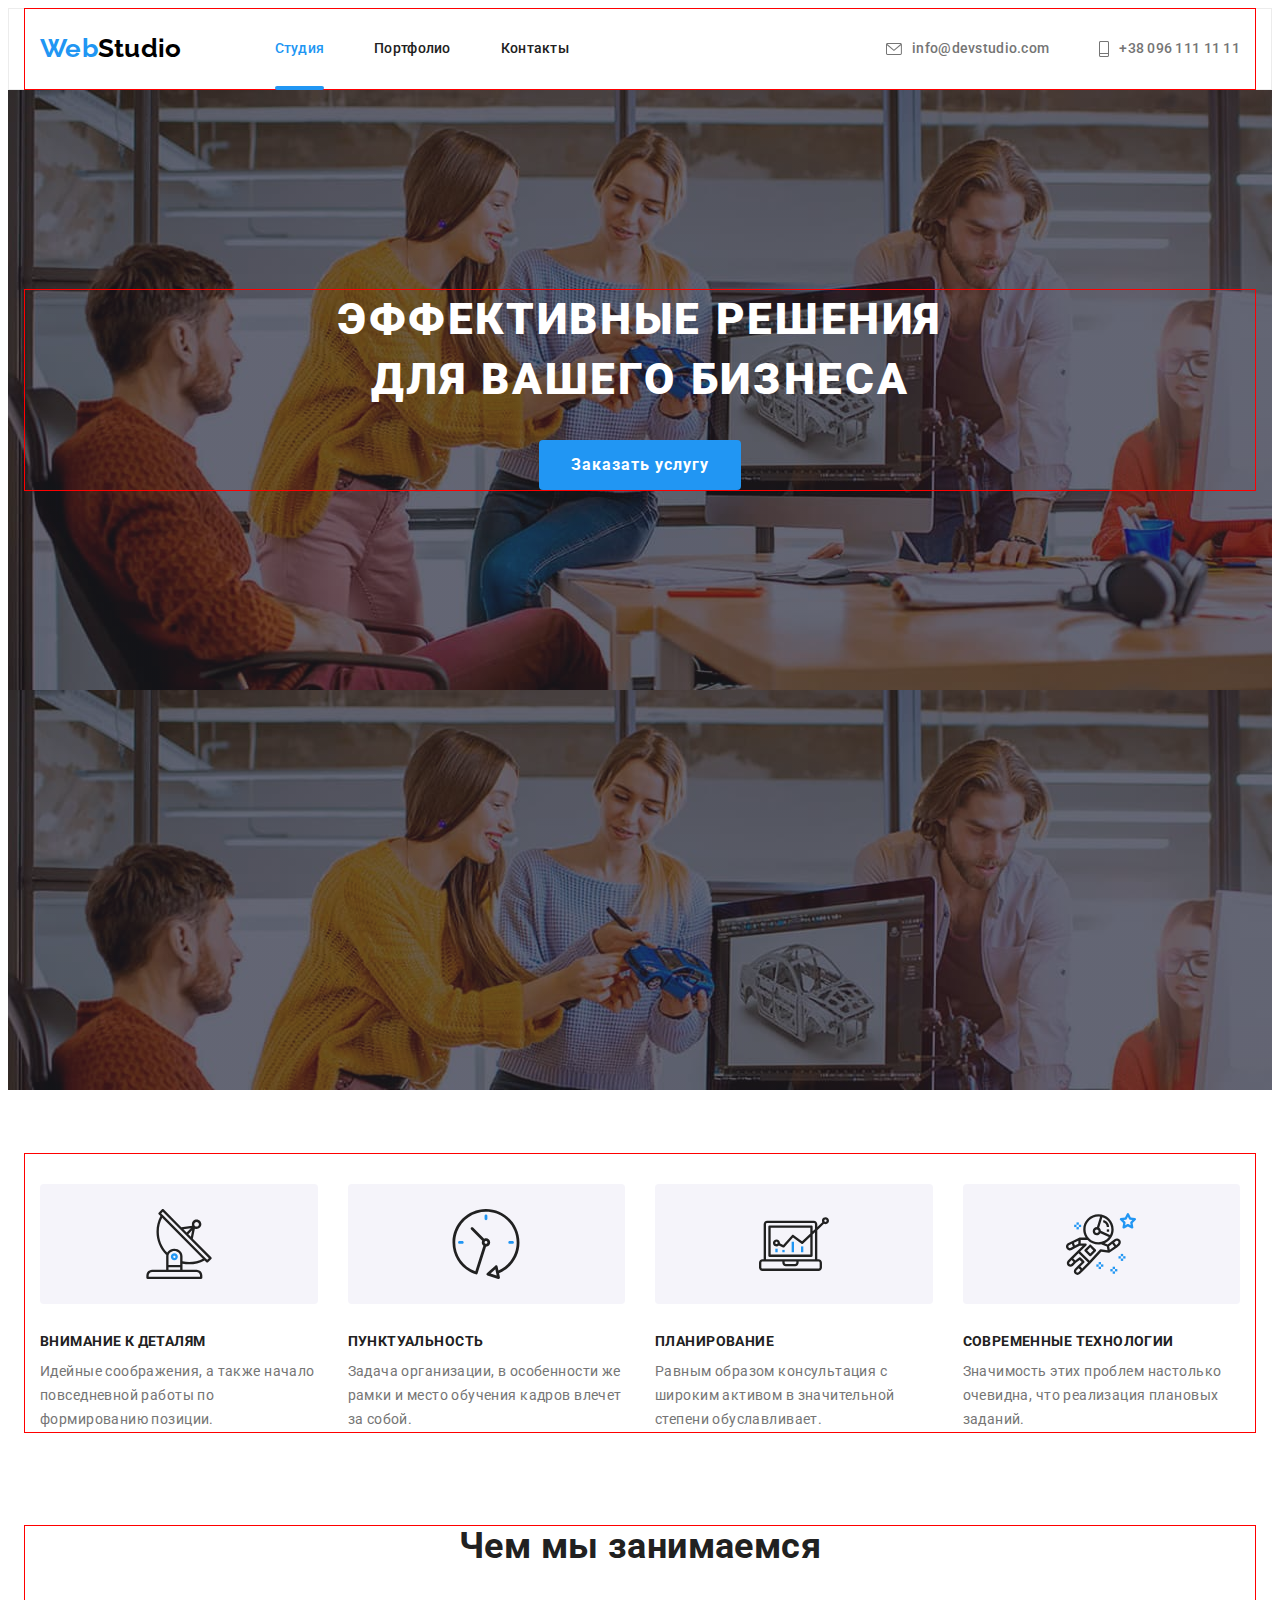
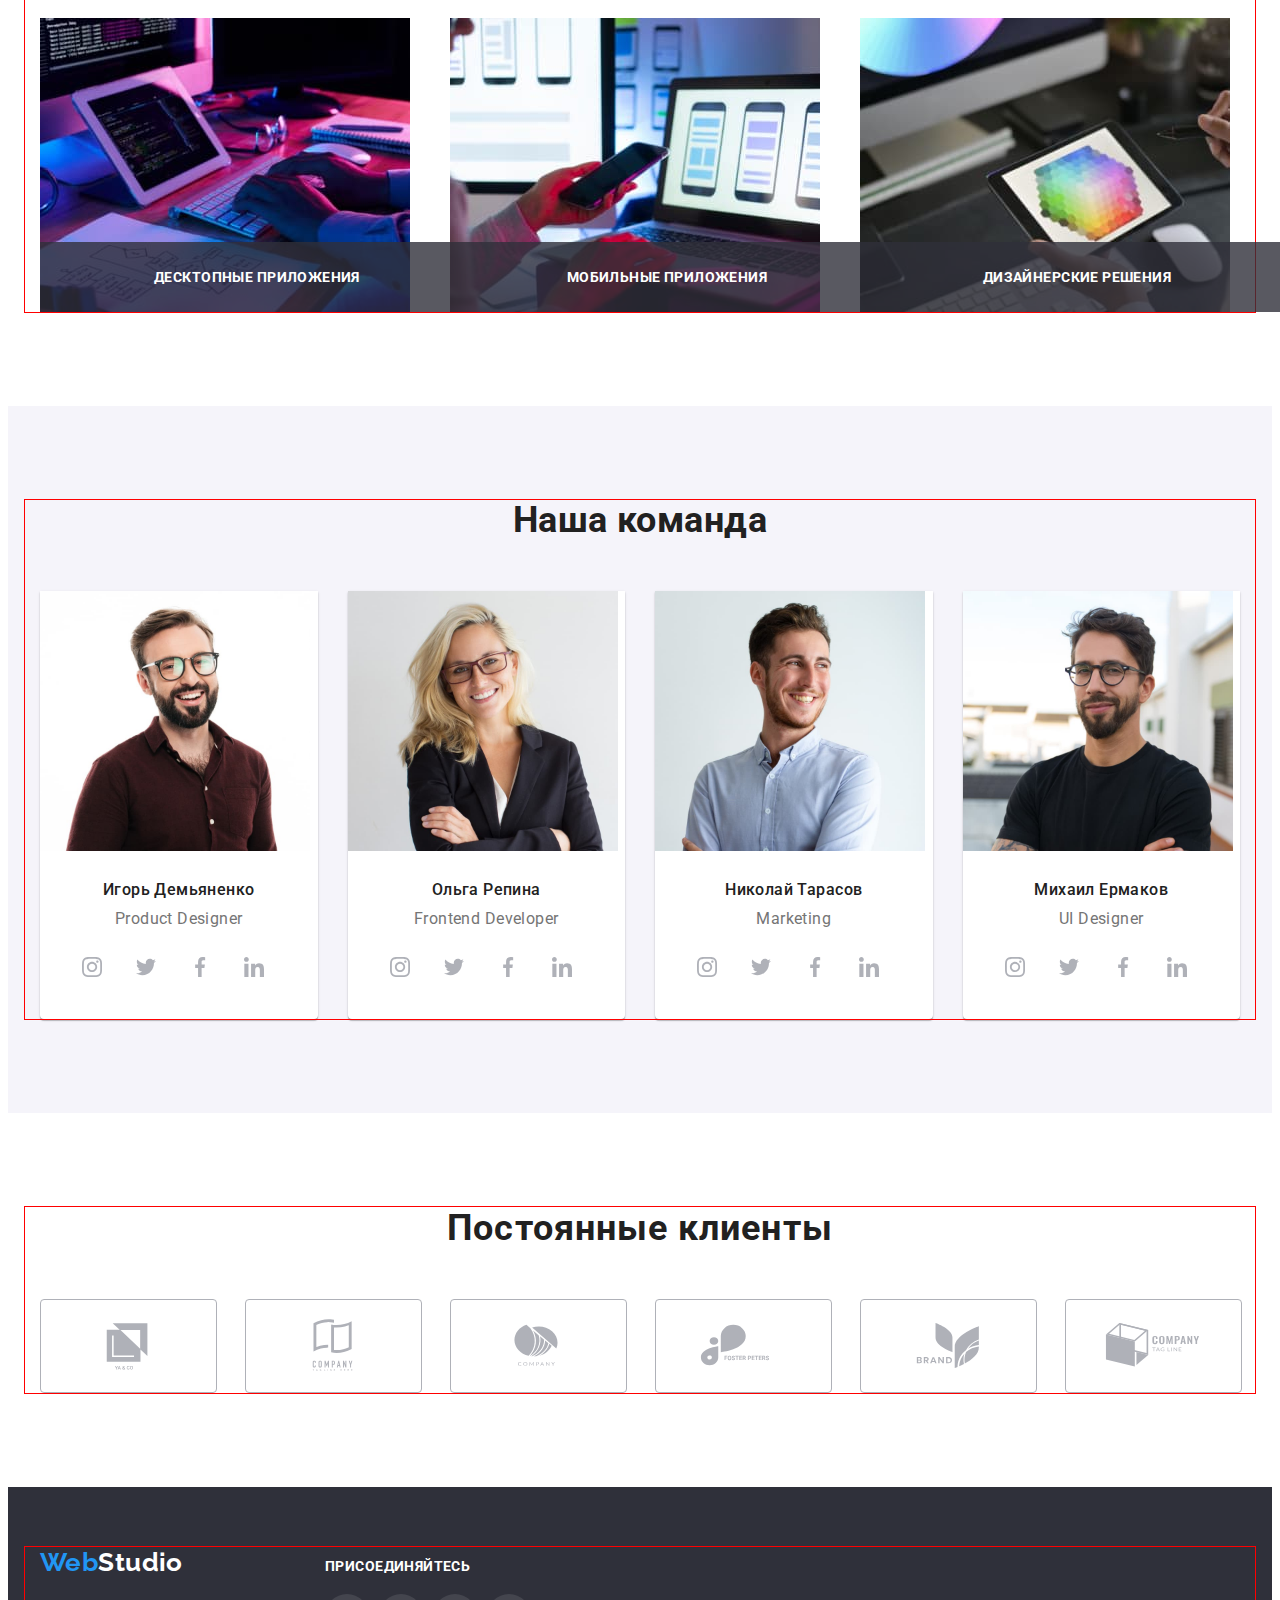
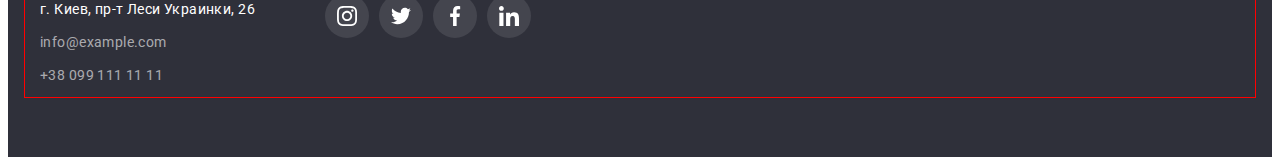
<file: index.html>
<!DOCTYPE html>
<html lang="ru">
  <head>
    <meta charset="UTF-8" />
    <meta http-equiv="X-UA-Compatible" content="IE=edge" />
    <meta name="viewport" content="width=device-width, initial-scale=1.0" />
    <link rel="preconnect" href="https://fonts.googleapis.com" />
    <link rel="preconnect" href="https://fonts.gstatic.com" crossorigin />
    <link
      href="https://fonts.googleapis.com/css2?family=Raleway:wght@700&family=Roboto:wght@400;500;700;900&display=swap"
      rel="stylesheet"
    />
    <link
      rel="stylesheet"
      href="https://cdnjs.cloudflare.com/ajax/libs/modern-normalize/1.1.0/modern-normalize.min.css"
      integrity="sha512-wpPYUAdjBVSE4KJnH1VR1HeZfpl1ub8YT/NKx4PuQ5NmX2tKuGu6U/JRp5y+Y8XG2tV+wKQpNHVUX03MfMFn9Q=="
      crossorigin="anonymous"
      referrerpolicy="no-referrer"
    />
    <title>Web Studio</title>
    <link rel="stylesheet" href="./css/style.css" />
  </head>
  <body>
    <header class="page-header">
      <div class="container header-nav">
        <a href="" lang="en" class="logo link">Web<span class="logo-black">Studio</span></a>
        <nav class="">
          <ul class="site-nav list">
            <li class="item">
              <a href="" class="link active">Студия</a>
            </li>
            <li class="item"><a href="./portfolio.html" class="link">Портфолио</a></li>
            <li class="item"><a href="" class="link">Контакты</a></li>
          </ul>
        </nav>
        <ul class="auth-nav list">
          <li class="item">
            <a href="mailto:info@devstudio.com" class="link"
              ><svg class="auth-nav-logo" width="16" height="12">
                <use href="./images/symbol-defs-thre.svg#icon-mail-header"></use>
              </svg>
              info@devstudio.com</a
            >
          </li>
          <li class="item">
            <a href="tel:+380961111111" class="link"
              ><svg class="auth-nav-logo" width="10" height="16">
                <use href="./images/symbol-defs-thre.svg#icon-tel-header"></use>
              </svg>
              +38 096 111 11 11</a
            >
          </li>
        </ul>
      </div>
    </header>
    <main>
      <!--Hero-->
      <section class="hero overlay">
        <div class="container">
          <h1 class="hero-title">Эффективные решения для вашего бизнеса</h1>
          <button type="button" class="button" data-modal-open>Заказать услугу</button>
        </div>
      </section>
      <!--Описание-->
      <section class="section section-about">
        <div class="container">
          <h2 class="visually-hidden">Наши особенности</h2>
          <ul class="list card-set features-list">
            <li class="list-item icon-antenna card-item">
              <h3 class="about-title">Внимание к деталям</h3>
              <p class="">
                Идейные соображения, а также начало повседневной работы по формированию позиции.
              </p>
            </li>
            <li class="list-item icon-clock card-item">
              <h3 class="about-title">Пунктуальность</h3>
              <p class="">
                Задача организации, в особенности же рамки и место обучения кадров влечет за собой.
              </p>
            </li>
            <li class="list-item icon-diagram card-item">
              <h3 class="about-title">Планирование</h3>
              <p class="">
                Равным образом консультация с широким активом в значительной степени обуславливает.
              </p>
            </li>
            <li class="list-item icon-astronaut card-item">
              <h3 class="about-title">Современные технологии</h3>
              <p class="">
                Значимость этих проблем настолько очевидна, что реализация плановых заданий.
              </p>
            </li>
          </ul>
        </div>
      </section>
      <!--Процесс-->
      <section class="section section-worck">
        <div class="container">
          <h2 class="section-title">Чем мы занимаемся</h2>
          <ul class="list process-list card-set">
            <li class="card-item">
              <div class="item-worck">
                <img
                  src="images/img_min_1.jpg"
                  alt="Набор текста на планшете"
                  width="370"
                  height="294"
                />
                <p class="tex-position">Десктопные приложения</p>
              </div>
            </li>
            <li class="card-item">
              <div class="item-worck">
                <img
                  src="images/img_min_2.jpg"
                  alt="Разработка моб. приложений"
                  width="370"
                  height="294"
                />
                <p class="tex-position">Мобильные приложения</p>
              </div>
            </li>
            <li class="card-item">
              <div class="item-worck">
                <img
                  src="images/img_min_3.jpg"
                  alt="Цветовая схема на планшете"
                  width="370"
                  height="294"
                />
                <p class="tex-position">Дизайнерские решения</p>
              </div>
            </li>
          </ul>
        </div>
      </section>
      <!--Команда-->
      <section class="section section-team">
        <div class="container">
          <h2 class="section-title">Наша команда</h2>
          <ul class="team-list card-set list">
            <li class="card-item time-item">
              <img src="images/imgmin1.jpg" alt="Фото Игорь Демьяненко" width="270" height="260" />
              <div class="time-con">
                <h3 class="title-team">Игорь Демьяненко</h3>
                <p lang="en" class="team-text">Product Designer</p>
                <ul class="list time-soc-list">
                  <li class="time-soc-item">
                    <a href="" class="time-soc-link link"
                      ><svg class="time-soc-icon" width="20" height="20">
                        <use href="./images/symbol-defs.svg#icon-instagram"></use></svg
                    ></a>
                  </li>
                  <li class="time-soc-item">
                    <a href="" class="time-soc-link link"
                      ><svg class="time-soc-icon" width="20" height="20">
                        <use href="./images/symbol-defs.svg#icon-twitter"></use></svg
                    ></a>
                  </li>
                  <li class="time-soc-item">
                    <a href="" class="time-soc-link link"
                      ><svg class="time-soc-icon" width="20" height="20">
                        <use href="./images/symbol-defs.svg#icon-facebook"></use></svg
                    ></a>
                  </li>
                  <li class="time-soc-item">
                    <a href="" class="time-soc-link link"
                      ><svg class="time-soc-icon" width="20" height="20">
                        <use href="./images/symbol-defs.svg#icon-linkedin"></use></svg
                    ></a>
                  </li>
                </ul>
              </div>
            </li>
            <li class="card-item time-item">
              <img src="images/imgmin2.jpg" alt="Фото Ольга Репина" width="270" height="260" />
              <div class="time-con">
                <h3 class="title-team">Ольга Репина</h3>
                <p lang="en" class="team-text">Frontend Developer</p>
                <ul class="list time-soc-list">
                  <li class="time-soc-item">
                    <a href="" class="time-soc-link link"
                      ><svg class="time-soc-icon" width="20" height="20">
                        <use href="./images/symbol-defs.svg#icon-instagram"></use></svg
                    ></a>
                  </li>
                  <li class="time-soc-item">
                    <a href="" class="time-soc-link link"
                      ><svg class="time-soc-icon" width="20" height="20">
                        <use href="./images/symbol-defs.svg#icon-twitter"></use></svg
                    ></a>
                  </li>
                  <li class="time-soc-item">
                    <a href="" class="time-soc-link link"
                      ><svg class="time-soc-icon" width="20" height="20">
                        <use href="./images/symbol-defs.svg#icon-facebook"></use></svg
                    ></a>
                  </li>
                  <li class="time-soc-item">
                    <a href="" class="time-soc-link link"
                      ><svg class="time-soc-icon" width="20" height="20">
                        <use href="./images/symbol-defs.svg#icon-linkedin"></use></svg
                    ></a>
                  </li>
                </ul>
              </div>
            </li>
            <li class="card-item time-item">
              <img src="images/imgmin3.jpg" alt="Фото Николай Тарасов" width="270" height="260" />
              <div class="time-con">
                <h3 class="title-team">Николай Тарасов</h3>
                <p lang="en" class="team-text">Marketing</p>
                <ul class="list time-soc-list">
                  <li class="time-soc-item">
                    <a href="" class="time-soc-link link"
                      ><svg class="time-soc-icon" width="20" height="20">
                        <use href="./images/symbol-defs.svg#icon-instagram"></use></svg
                    ></a>
                  </li>
                  <li class="time-soc-item">
                    <a href="" class="time-soc-link link"
                      ><svg class="time-soc-icon" width="20" height="20">
                        <use href="./images/symbol-defs.svg#icon-twitter"></use></svg
                    ></a>
                  </li>
                  <li class="time-soc-item">
                    <a href="" class="time-soc-link link"
                      ><svg class="time-soc-icon" width="20" height="20">
                        <use href="./images/symbol-defs.svg#icon-facebook"></use></svg
                    ></a>
                  </li>
                  <li class="time-soc-item">
                    <a href="" class="time-soc-link link"
                      ><svg class="time-soc-icon" width="20" height="20">
                        <use href="./images/symbol-defs.svg#icon-linkedin"></use></svg
                    ></a>
                  </li>
                </ul>
              </div>
            </li>
            <li class="card-item time-item">
              <img src="images/imgmin4.jpg" alt="ФотоМихаил Ермаков" width="270" height="260" />
              <div class="time-con">
                <h3 class="title-team">Михаил Ермаков</h3>
                <p lang="en" class="team-text">UI Designer</p>
                <ul class="list time-soc-list">
                  <li class="time-soc-item">
                    <a href="" class="time-soc-link link"
                      ><svg class="time-soc-icon" width="20" height="20">
                        <use href="./images/symbol-defs.svg#icon-instagram"></use></svg
                    ></a>
                  </li>
                  <li class="time-soc-item">
                    <a href="" class="time-soc-link link"
                      ><svg class="time-soc-icon" width="20" height="20">
                        <use href="./images/symbol-defs.svg#icon-twitter"></use></svg
                    ></a>
                  </li>
                  <li class="time-soc-item">
                    <a href="" class="time-soc-link link"
                      ><svg class="time-soc-icon" width="20" height="20">
                        <use href="./images/symbol-defs.svg#icon-facebook"></use></svg
                    ></a>
                  </li>
                  <li class="time-soc-item">
                    <a href="" class="time-soc-link link"
                      ><svg class="time-soc-icon" width="20" height="20">
                        <use href="./images/symbol-defs.svg#icon-linkedin"></use></svg
                    ></a>
                  </li>
                </ul>
              </div>
            </li>
          </ul>
        </div>
      </section>
      <!--Постоянные клиенты -->
      <section class="section">
        <div class="container">
          <h2 class="clients">Постоянные клиенты</h2>
          <ul class="clients-list clients-list-icon card-set">
            <li class="list card-item regular-customers clients-icon-item">
              <a href="" class="link clients-icon-link">
                <svg class="clients-cpmany-icon" width="106" height="60">
                  <use href="./images/symbol-defs-two.svg#icon-Logoyaco"></use></svg
              ></a>
            </li>
            <li class="list card-item regular-customers clients-icon-item">
              <a href="" class="link clients-icon-link"
                ><svg class="clients-cpmany-icon" width="106" height="60">
                  <use href="./images/symbol-defs-two.svg#icon-companytlh"></use></svg
              ></a>
            </li>
            <li class="list card-item regular-customers clients-icon-item">
              <a href="" class="link clients-icon-link"
                ><svg class="clients-cpmany-icon" width="106" height="60">
                  <use href="./images/symbol-defs-two.svg#icon-companys"></use></svg
              ></a>
            </li>
            <li class="list card-item regular-customers clients-icon-item">
              <a href="" class="link clients-icon-link"
                ><svg class="clients-cpmany-icon" width="106" height="60">
                  <use href="./images/symbol-defs-two.svg#icon-fosterpeters"></use></svg
              ></a>
            </li>
            <li class="list card-item regular-customers clients-icon-item">
              <a href="" class="link clients-icon-link"
                ><svg class="clients-cpmany-icon" width="106" height="60">
                  <use href="./images/symbol-defs-two.svg#icon-brandco"></use></svg
              ></a>
            </li>
            <li class="list card-item regular-customers clients-icon-item">
              <a href="" class="link clients-icon-link"
                ><svg class="clients-cpmany-icon" width="106" height="60">
                  <use href="./images/symbol-defs-two.svg#icon-companytl"></use></svg
              ></a>
            </li>
          </ul>
        </div>
      </section>
    </main>
    <footer class="footer">
      <div class="container footer-container">
        <div class="footer-item">
          <a href="" class="logo link">Web<span class="logo-white">Studio</span></a>
          <address class="address">
            <ul class="list address-list">
              <li class="address-item">
                <a
                  href="https://goo.gl/maps/igMfxzcYB5C5DrkF8"
                  target="blank"
                  rel="nofollow noopener noreferrer"
                  class="link"
                  >г. Киев, пр-т Леси Украинки, 26</a
                >
              </li>
              <li class="address-item">
                <a href="mailto:info@example.com" class="link">info@example.com</a>
              </li>
              <li class="address-item">
                <a href="tel:+380991111111" class="link">+38 099 111 11 11</a>
              </li>
            </ul>
          </address>
        </div>
        <div class="footer-item">
          <p class="join">присоединяйтесь</p>
          <ul class="list time-soc-list">
            <li class="footer-soc-item">
              <a href="" class="time-soc-link link"
                ><svg class="time-soc-icon" width="20" height="20">
                  <use href="./images/symbol-defs.svg#icon-instagram"></use></svg
              ></a>
            </li>
            <li class="time-soc-item">
              <a href="" class="time-soc-link link"
                ><svg class="time-soc-icon" width="20" height="20">
                  <use href="./images/symbol-defs.svg#icon-twitter"></use></svg
              ></a>
            </li>
            <li class="time-soc-item">
              <a href="" class="time-soc-link link"
                ><svg class="time-soc-icon" width="20" height="20">
                  <use href="./images/symbol-defs.svg#icon-facebook"></use></svg
              ></a>
            </li>
            <li class="time-soc-item">
              <a href="" class="time-soc-link link"
                ><svg class="time-soc-icon" width="20" height="20">
                  <use href="./images/symbol-defs.svg#icon-linkedin"></use></svg
              ></a>
            </li>
          </ul>
        </div>
      </div>
    </footer>
    <div class="backdrop is-hidden" data-modal>
      <div class="modal">
        <button type="button" class="button-modal-clouse" data-modal-close>
          <svg class="svg-button-modal" width="30" height="30">
            <use href="./images/symbol-defs-four.svg#icon-close"></use>
          </svg>
        </button>
      </div>
    </div>
    <script src="./js/modal.js"></script>
  </body>
</html>
</file>
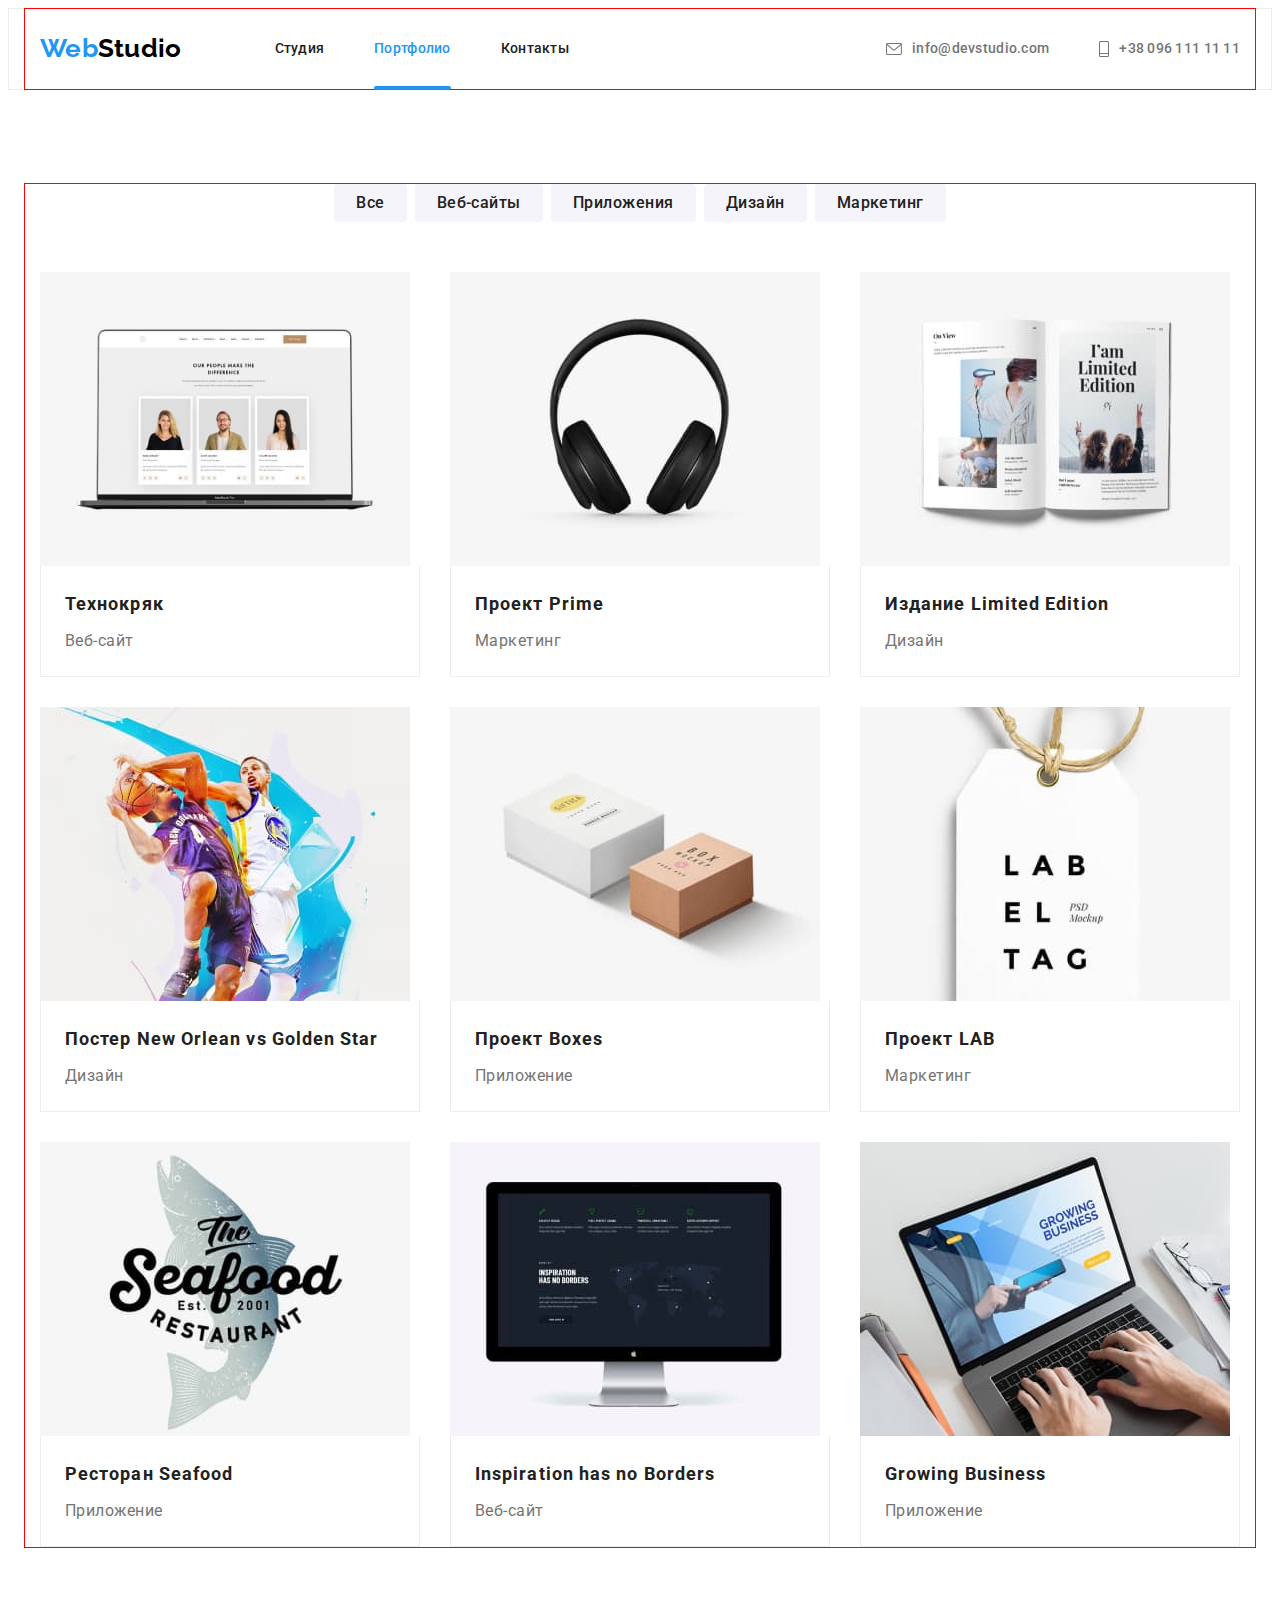
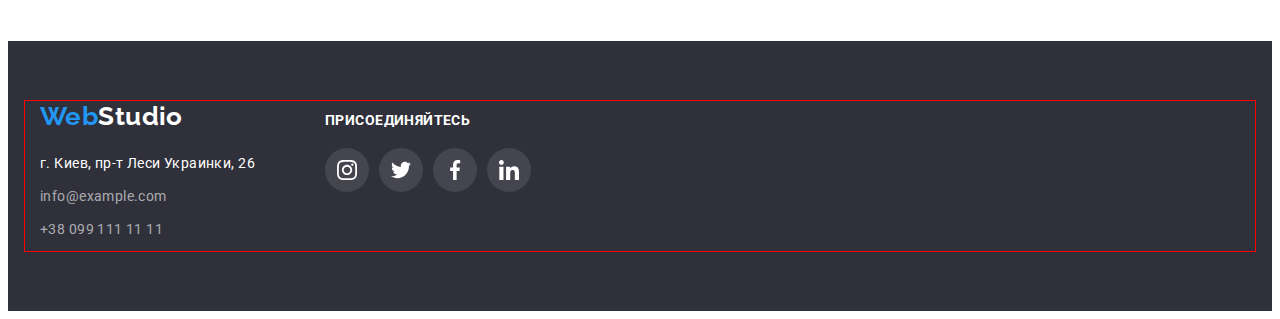
<file: portfolio.html>
<!DOCTYPE html>
<html lang="ru">
  <head>
    <meta charset="UTF-8" />
    <meta http-equiv="X-UA-Compatible" content="IE=edge" />
    <meta name="viewport" content="width=device-width, initial-scale=1.0" />
    <link rel="preconnect" href="https://fonts.googleapis.com" />
    <link rel="preconnect" href="https://fonts.gstatic.com" crossorigin />
    <link
      href="https://fonts.googleapis.com/css2?family=Raleway:wght@700&family=Roboto:wght@400;500;700;900&display=swap"
      rel="stylesheet"
    />
    <link
      rel="stylesheet"
      href="https://cdnjs.cloudflare.com/ajax/libs/modern-normalize/1.1.0/modern-normalize.min.css"
      integrity="sha512-wpPYUAdjBVSE4KJnH1VR1HeZfpl1ub8YT/NKx4PuQ5NmX2tKuGu6U/JRp5y+Y8XG2tV+wKQpNHVUX03MfMFn9Q=="
      crossorigin="anonymous"
      referrerpolicy="no-referrer"
    />
    <title>Портфолио</title>
    <link rel="stylesheet" href="./css/style.css" />
  </head>
  <body>
    <header class="page-header">
      <div class="container header-nav">
        <a href="" lang="en" class="logo link">Web<span class="logo-black">Studio</span></a>
        <nav class="">
          <ul class="site-nav list">
            <li class="item">
              <a href="./index.html" class="link">Студия</a>
            </li>
            <li class="item"><a href="" class="link active">Портфолио</a></li>
            <li class="item"><a href="" class="link">Контакты</a></li>
          </ul>
        </nav>
        <ul class="auth-nav list">
          <li class="item">
            <a href="mailto:info@devstudio.com" class="link"
              ><svg class="auth-nav-logo" width="16" height="12">
                <use href="./images/symbol-defs-thre.svg#icon-mail-header"></use>
              </svg>
              info@devstudio.com</a
            >
          </li>
          <li class="item">
            <a href="tel:+380961111111" class="link"
              ><svg class="auth-nav-logo" width="10" height="16">
                <use href="./images/symbol-defs-thre.svg#icon-tel-header"></use>
              </svg>
              +38 096 111 11 11</a
            >
          </li>
        </ul>
      </div>
    </header>
    <main>
      <!--Секция кнопок-->
      <section class="section-project">
        <div class="container">
          <h1 class="visually-hidden">Наши проекты</h1>
          <ul class="list button-list">
            <li class="button-title">
              <button type="button" class="button-item">Все</button>
            </li>
            <li class="button-title">
              <button type="button" class="button-item">Веб-сайты</button>
            </li>
            <li class="button-title">
              <button type="button" class="button-item">Приложения</button>
            </li>
            <li class="button-title">
              <button type="button" class="button-item">Дизайн</button>
            </li>
            <li class="button-title">
              <button type="button" class="button-item">Маркетинг</button>
            </li>
          </ul>

          <!--Секция изображения ссылки-->
          <ul class="list list-layouts card-set">
            <li class="layouts-cards layouts-item card-item">
              <a href="" target="blank" rel="nofollow noopener noreferrer" class="layouts-link link"
                ><div class="layouts-thumb">
                  <img src="./images/page.jpg" alt="Страница на дисплее" width="370" height="294" />
                  <p class="layouts-top-text">
                    Ресурс предлагает комплексные предложения с разным уровнем функционала и
                    сервисов. Все это позволит посетителю получить исчерпывающие сведения о компании
                    или частном лице.
                  </p>
                </div>
                <div class="layouts-con">
                  <h2 class="title-layouts">Технокряк</h2>
                  <p class="title-text">Веб-сайт</p>
                </div></a
              >
            </li>
            <li class="layouts-cards layouts-item card-item">
              <a href="" target="blank" rel="nofollow noopener noreferrer" class="layouts-link link"
                ><div class="layouts-thumb">
                  <img src="./images/headphones.jpg" alt="Наушники" width="370" height="294" />
                  <p class="layouts-top-text">
                    Ресурс предлагает комплексные предложения с разным уровнем функционала и
                    сервисов. Все это позволит посетителю получить исчерпывающие сведения о компании
                    или частном лице.
                  </p>
                </div>
                <div class="layouts-con">
                  <h2 class="title-layouts">Проект Prime</h2>
                  <p class="title-text">Маркетинг</p>
                </div></a
              >
            </li>
            <li class="layouts-cards layouts-item card-item">
              <a href="" target="blank" rel="nofollow noopener noreferrer" class="layouts-link link"
                ><div class="layouts-thumb">
                  <img src="./images/book.jpg" alt="Открытая книга" width="370" height="294" />
                  <p class="layouts-top-text">
                    Ресурс предлагает комплексные предложения с разным уровнем функционала и
                    сервисов. Все это позволит посетителю получить исчерпывающие сведения о компании
                    или частном лице.
                  </p>
                </div>
                <div class="layouts-con">
                  <h2 class="title-layouts">Издание Limited Edition</h2>
                  <p class="title-text">Дизайн</p>
                </div></a
              >
            </li>
            <li class="layouts-cards layouts-item card-item">
              <a href="" target="blank" rel="nofollow noopener noreferrer" class="layouts-link link"
                ><div class="layouts-thumb">
                  <img
                    src="./images/players.jpg"
                    alt="Баксетболисты в прыжке"
                    width="370"
                    height="294"
                  />
                  <p class="layouts-top-text">
                    Ресурс предлагает комплексные предложения с разным уровнем функционала и
                    сервисов. Все это позволит посетителю получить исчерпывающие сведения о компании
                    или частном лице.
                  </p>
                </div>
                <div class="layouts-con">
                  <h2 class="title-layouts">Постер New Orlean vs Golden Star</h2>
                  <p class="title-text">Дизайн</p>
                </div></a
              >
            </li>
            <li class="layouts-cards layouts-item card-item">
              <a href="" target="blank" rel="nofollow noopener noreferrer" class="layouts-link link"
                ><div class="layouts-thumb">
                  <img src="./images/box.jpg" alt="Две коробки" width="370" height="294" />
                  <p class="layouts-top-text">
                    Ресурс предлагает комплексные предложения с разным уровнем функционала и
                    сервисов. Все это позволит посетителю получить исчерпывающие сведения о компании
                    или частном лице.
                  </p>
                </div>
                <div class="layouts-con">
                  <h2 class="title-layouts">Проект Boxes</h2>
                  <p class="title-text">Приложение</p>
                </div></a
              >
            </li>
            <li class="layouts-cards layouts-item card-item">
              <a href="" target="blank" rel="nofollow noopener noreferrer" class="layouts-link link"
                ><div class="layouts-thumb">
                  <img src="./images/lable.jpg" alt="Изображение лейбы" width="370" height="294" />
                  <p class="layouts-top-text">
                    Ресурс предлагает комплексные предложения с разным уровнем функционала и
                    сервисов. Все это позволит посетителю получить исчерпывающие сведения о компании
                    или частном лице.
                  </p>
                </div>
                <div class="layouts-con">
                  <h2 class="title-layouts">Проект LAB</h2>
                  <p class="title-text">Маркетинг</p>
                </div></a
              >
            </li>
            <li class="layouts-cards layouts-item card-item">
              <a href="" target="blank" rel="nofollow noopener noreferrer" class="layouts-link link"
                ><div class="layouts-thumb">
                  <img src="./images/bord.jpg" alt="Изображение рыбы" width="370" height="294" />
                  <p class="layouts-top-text">
                    Ресурс предлагает комплексные предложения с разным уровнем функционала и
                    сервисов. Все это позволит посетителю получить исчерпывающие сведения о компании
                    или частном лице.
                  </p>
                </div>
                <div class="layouts-con">
                  <h2 class="title-layouts">Ресторан Seafood</h2>
                  <p class="title-text">Приложение</p>
                </div></a
              >
            </li>
            <li class="layouts-cards layouts-item card-item">
              <a href="" target="blank" rel="nofollow noopener noreferrer" class="layouts-link link"
                ><div class="layouts-thumb">
                  <img
                    src="./images/comouter.jpg"
                    alt="Персональный компьютер"
                    width="370"
                    height="294"
                  />
                  <p class="layouts-top-text">
                    Ресурс предлагает комплексные предложения с разным уровнем функционала и
                    сервисов. Все это позволит посетителю получить исчерпывающие сведения о компании
                    или частном лице.
                  </p>
                </div>
                <div class="layouts-con">
                  <h2 class="title-layouts">Inspiration has no Borders</h2>
                  <p class="title-text">Веб-сайт</p>
                </div></a
              >
            </li>
            <li class="layouts-cards layouts-item card-item">
              <a href="" target="blank" rel="nofollow noopener noreferrer" class="layouts-link link"
                ><div class="layouts-thumb">
                  <img
                    src="./images/notebook.jpg"
                    alt="Работа за ноутбоком"
                    width="370"
                    height="294"
                  />
                  <p class="layouts-top-text">
                    Ресурс предлагает комплексные предложения с разным уровнем функционала и
                    сервисов. Все это позволит посетителю получить исчерпывающие сведения о компании
                    или частном лице.
                  </p>
                </div>
                <div class="layouts-con">
                  <h2 class="title-layouts">Growing Business</h2>
                  <p class="title-text">Приложение</p>
                </div></a
              >
            </li>
          </ul>
        </div>
      </section>
    </main>
    <footer class="footer">
      <div class="container footer-container">
        <div class="footer-item">
          <a href="" class="logo link">Web<span class="logo-white">Studio</span></a>
          <address class="address">
            <ul class="list address-list">
              <li class="address-item">
                <a
                  href="https://goo.gl/maps/igMfxzcYB5C5DrkF8"
                  target="blank"
                  rel="nofollow noopener noreferrer"
                  class="link"
                  >г. Киев, пр-т Леси Украинки, 26</a
                >
              </li>
              <li class="address-item">
                <a href="mailto:info@example.com" class="link">info@example.com</a>
              </li>
              <li class="address-item">
                <a href="tel:+380991111111" class="link">+38 099 111 11 11</a>
              </li>
            </ul>
          </address>
        </div>
        <div class="footer-item">
          <p class="join">присоединяйтесь</p>
          <ul class="list time-soc-list">
            <li class="footer-soc-item">
              <a href="" class="time-soc-link link"
                ><svg class="time-soc-icon" width="20" height="20">
                  <use href="./images/symbol-defs.svg#icon-instagram"></use></svg
              ></a>
            </li>
            <li class="time-soc-item">
              <a href="" class="time-soc-link link"
                ><svg class="time-soc-icon" width="20" height="20">
                  <use href="./images/symbol-defs.svg#icon-twitter"></use></svg
              ></a>
            </li>
            <li class="time-soc-item">
              <a href="" class="time-soc-link link"
                ><svg class="time-soc-icon" width="20" height="20">
                  <use href="./images/symbol-defs.svg#icon-facebook"></use></svg
              ></a>
            </li>
            <li class="time-soc-item">
              <a href="" class="time-soc-link link"
                ><svg class="time-soc-icon" width="20" height="20">
                  <use href="./images/symbol-defs.svg#icon-linkedin"></use></svg
              ></a>
            </li>
          </ul>
        </div>
      </div>
    </footer>
  </body>
</html>
</file>
<file: css/style.css>
/*Основной цвет текста #757575*/
/*Вторичній цвет текста #212121*/
/*Цвето логотипа Вебстудио голубой-#2196F3 черный #000000*/
/*Цвет текста белый #ffffff */
/*Цвет ссылок в футере rgba(255, 255, 255, 0.6)*/

:root {
  --primary-text-color: #757575;
  --title-text-color: #212121;
  --accent-color: #2196f3;
  --adress-color: rgba(255, 255, 255, 0.6);
  --logo-black: #000000;
  --logo-white: #ffffff;
  --background-color: #2f303a;
  --button-color: #ffffff;
  --background-button-color: #f5f4fa;
  --background-icon-color: #afb1b8;
  --card-gep-top: 30px;
  --card-gep-left: 30px;
  --card-item: 4;
  --transition: 250ms cubic-bezier(0.4, 0, 0.2, 1);
}
p,
h1,
h2,
h3,
h4,
h5,
h6 {
  margin: 0;
}
ul,
ol {
  margin: 0;
  padding-left: 0;
}
img {
  display: block;
  /* width: 100%; */
  max-width: 100%;
  height: auto;
}
body {
  color: var(--primary-text-color);
  font-family: 'Roboto', sans-serif;
  font-size: 14px;
  line-height: 1.71;
  letter-spacing: 0.03em;
}
.link {
  text-decoration: none;
  color: inherit;
}
.list {
  list-style: none;
}
.container {
  margin-left: auto;
  margin-right: auto;
  /* Ширина по макету 1170+15+15 */
  width: 1200px;
  padding-left: 15px;
  padding-right: 15px;
  outline: 1px solid red;
}
.card-set {
  display: flex;
  flex-wrap: wrap;
  margin-top: calc(-1 * var(--card-gep-top));
  margin-left: calc(-1 * var(--card-gep-left));
}
.card-item {
  margin-top: var(--card-gep-top);
  margin-left: var(--card-gep-left);
  flex-basis: calc(100% / var(--card-item) - var(--card-gep-left));
}
/* Header */
.page-header {
  font-weight: 500;
  line-height: 1.14;
  letter-spacing: 0.02em;
  border: 1px solid #ececec;
}
.page-header .logo {
  margin-right: 93px;
  padding-top: 24px;
  padding-bottom: 25px;
}
.header-nav {
  display: flex;
  align-items: center;
}
.site-nav .item:not(:last-child),
.auth-nav .item:not(:last-child) {
  margin-right: 50px;
}
.site-nav .link,
.auth-nav .link {
  display: flex;
  align-items: center;
  padding-top: 32px;
  padding-bottom: 32px;
  position: relative;
  transition: color var(--transition);
}
.site-nav {
  display: flex;
  align-items: center;
  color: var(--title-text-color);
}
.site-nav .link::after {
  content: '';
  display: block;
  width: 100%;
  position: absolute;
  bottom: -1px;
  height: 4px;
  background-color: var(--accent-color);
  border-radius: 2px;
  opacity: 0;
  transition: opacity 250ms cubic-bezier(0.4, 0, 0.2, 1);
}
.site-nav .link:hover::after,
.site-nav .link:focus::after,
.site-nav .active::after {
  opacity: 1;
}

.auth-nav {
  display: flex;
  margin-left: auto;
  align-items: center;
}
.nav-list {
  display: flex;
  margin-left: auto;
  padding-top: 32px;
  padding-bottom: 32px;
}

.logo-black {
  color: var(--logo-black);
}
.logo {
  font-family: 'Raleway';
  font-weight: 700;
  font-size: 26px;
  line-height: 1.19;
  color: var(--accent-color);
  display: flex;
}
.site-nav .link:hover,
.site-nav .link:focus,
.active {
  color: var(--accent-color);
}
.auth-nav .link:hover,
.auth-nav .link:focus {
  color: var(--accent-color);
  display: flex;
}
.auth-nav-logo,
.auth-nav-logo {
  margin-right: 10px;
  fill: var(--primary-text-color);
}
.auth-nav .link:hover .auth-nav-logo,
.auth-nav .link:focus .auth-nav-logo {
  fill: var(--accent-color);
}

/* Hero */
.section {
  padding-top: 94px;
  padding-bottom: 94px;
}
.hero {
  text-align: center;
  padding-top: 200px;
  padding-bottom: 200px;
  background-color: var(--background-color);
}
.overlay {
  max-width: 1600px;
  height: 600px;
  margin-left: auto;
  margin-right: auto;
  background-image: linear-gradient(to right, rgba(47, 48, 58, 0.4), rgba(47, 48, 58, 0.4)),
    url('../images/hero-bg.jpg');
}
.hero-title {
  font-weight: 900;
  font-size: 44px;
  line-height: 1.36;
  text-transform: uppercase;
  text-align: center;
  color: var(--button-color);
  margin-bottom: 30px;
  max-width: 696px;
  letter-spacing: 0.06em;
  margin-left: auto;
  margin-right: auto;
}
.button {
  cursor: pointer;
  font-family: inherit;
  font-weight: 700;
  font-size: 16px;
  line-height: 1.88;
  letter-spacing: 0.06em;
  color: var(--button-color);
  background-color: var(--accent-color);
  border-radius: 4px;
  padding: 10px 32px;
  border: none;
}

/* Section description */
.visually-hidden {
  position: absolute !important;
  clip: rect(1px 1px 1px 1px); /* IE6, IE7 */
  clip: rect(1px, 1px, 1px, 1px);
  padding: 0 !important;
  border: 0 !important;
  height: 1px !important;
  width: 1px !important;
  overflow: hidden;
}
.list-item::before {
  display: block;
  content: '';
  height: 120px;
  background-size: 70px;
  background-repeat: no-repeat;
  background-position: center;
  background-color: var(--background-button-color);
  border-radius: 4px;
  margin-bottom: 30px;
}
.icon-antenna::before {
  background-image: url(../images/antenna.svg);
}
.icon-clock::before {
  background-image: url(../images/clock.svg);
}
.icon-diagram::before {
  background-image: url(../images/diagram.svg);
}
.icon-astronaut::before {
  background-image: url(../images/astronaut.svg);
}
.about-title {
  font-weight: 700;
  font-size: 14px;
  text-transform: uppercase;
  line-height: 1.14;
  color: var(--title-text-color);
  margin-bottom: 10px;
}

/* Section process */
.section-worck {
  padding-top: 0px;
}
.section-title {
  font-weight: 700;
  font-size: 36px;
  margin-bottom: 50px;
  line-height: 1.16;
  text-align: center;
  color: var(--title-text-color);
}
.process-list {
  --card-gep-top: 50px;
  --card-gep-left: 30px;
  --card-item: 3;
}
.item-worck {
  position: relative;
}
.tex-position {
  position: absolute;
  font-weight: 700;
  line-height: 16px;
  color: var(--button-color);
  text-transform: uppercase;
  bottom: 0;
  left: 0;
  text-align: center;
  width: 100%;
  padding: 27px;
  background-color: rgba(47, 48, 58, 0.8);
}

/*Section team*/
.section-team {
  background-color: var(--background-button-color);
}
.title-team {
  font-weight: 500;
  margin-bottom: 10px;
  color: var(--title-text-color);
}
.team-text,
.title-team {
  font-size: 16px;
  line-height: 1.18;
  text-align: center;
}
.team-text {
  margin-bottom: 16px;
}
.team-list {
  --card-item: 4;
}
.time-con {
  padding: 30px;
}
.time-item {
  background-color: #ffffff;
  box-shadow: 0px 1px 3px rgba(0, 0, 0, 0.12), 0px 1px 1px rgba(0, 0, 0, 0.14),
    0px 2px 1px rgba(0, 0, 0, 0.2);
  border-radius: 0px 0px 4px 4px;
}
.time-soc-list {
  display: flex;
}
.time-soc-item {
  width: 44px;
  height: 44px;
  margin-right: 10px;
}
.time-soc-item:last-child {
  margin-right: 0px;
}
.time-soc-link {
  width: 100%;
  height: 100%;
  background-color: var(--button-color);
  border-radius: 50%;
  display: flex;
  align-items: center;
  justify-content: center;
  transition: background-color var(--transition);
}

.time-soc-icon {
  transition: fill var(--transition);
  fill: var(--background-icon-color);
}
.time-soc-link:hover,
.time-soc-link:focus {
  background-color: var(--accent-color);
}
.time-soc-link:hover .time-soc-icon,
.time-soc-link:focus .time-soc-icon {
  fill: var(--button-color);
}

/* Section regular-customers */
.clients {
  font-size: 36px;
  line-height: 42px;
  text-align: center;
  letter-spacing: 0.03em;
  color: var(--title-text-color);
  margin-bottom: 50px;
}
.clients-list {
  --card-item: 6;
}
.clients-icon-link:hover,
.clients-icon-link:focus {
  border: 1px solid var(--accent-color);
}

.clients-icon-link {
  width: 100%;
  height: 92px;
  background-color: var(--button-color);
  display: flex;
  border-radius: 4px;
  align-items: center;
  justify-content: center;
  border: 1px solid #afb1b8;
  transition: border var(--transition);
}
.clients-cpmany-icon {
  transition: fill var(--transition);
  fill: #afb1b8;
}
.clients-icon-link:hover .clients-cpmany-icon,
.clients-icon-link:focus .clients-cpmany-icon {
  fill: var(--accent-color);
}
/* Section footer */
.footer {
  background-color: var(--background-color);
  padding-top: 60px;
  padding-bottom: 60px;
}
.footer .logo {
  margin-bottom: 20px;
}
.footer .link:hover,
.footer .link:focus {
  color: var(--accent-color);
}
.address-item .link {
  transition: color var(--transition);
}
.logo-white {
  color: var(--logo-white);
}
.join {
  font-weight: 700;
  line-height: 16px;
  letter-spacing: 0.03em;
  text-transform: uppercase;
  color: var(--logo-white);
  margin-bottom: 20px;
}
.container .join {
  display: flex;
}
.address {
  color: var(--adress-color);
  font-style: inherit;
}
.address .link[target='blank'] {
  color: var(--button-color);
}
.address-item {
  margin-bottom: 9px;
}
.footer-soc-list {
  display: flex;
}
.footer-soc-item {
  width: 44px;
  height: 44px;
  margin-right: 10px;
}
.footer-soc-item:last-child {
  margin-right: 0px;
}
.footer-soc-link {
  width: 100%;
  height: 100%;
  border-radius: 50%;
  display: flex;
  align-items: center;
  justify-content: center;
  transition-property: background-color;
  transition-duration: 3000ms;
  transition-timing-function: cubic-bezier(0.4, 0, 0.2, 1);
}
.footer .time-soc-link {
  background-color: rgba(255, 255, 255, 0.1);
}
.footer .time-soc-icon {
  fill: var(--logo-white);
}
.footer-soc-icon {
  fill: var(--button-color);
}
.footer .time-soc-link:hover,
.footer .time-soc-link:focus {
  background-color: var(--accent-color);
}
.footer-container {
  display: flex;
  align-items: baseline;
}
.footer-item:not(:last-child) {
  margin-right: 70px;
}
/* section button */
.section-project {
  margin-top: 94px;
  margin-bottom: 94px;
}
.button-item {
  cursor: pointer;
  color: var(--title-text-color);
  background-color: var(--background-button-color);
  font-family: inherit;
  font-size: 16px;
  font-weight: 500;
  line-height: 1.62;
  letter-spacing: 0.03em;
  border-radius: 4px;
  padding: 6px 22px 6px 22px;
  border: none;
  transition-property: background-color, color, box-shadow;
  transition-duration: 250ms;
  transition-timing-function: cubic-bezier(0.4, 0, 0.2, 1);
}
.button-item:hover,
.button-item:focus {
  background-color: var(--accent-color);
  color: var(--background-button-color);
  box-shadow: 0px 3px 1px rgba(0, 0, 0, 0.1), 0px 1px 2px rgba(0, 0, 0, 0.08),
    0px 2px 2px rgba(0, 0, 0, 0.12);
}
.button-list {
  display: flex;
  justify-content: center;
  margin-bottom: 50px;
  column-gap: 8px;
}

.button-title {
  position: relative;
}

/* section layouts*/
.title-layouts {
  font-weight: 700;
  font-size: 18px;
  margin-bottom: 4px;
  line-height: 2;
  letter-spacing: 0.06em;
  color: var(--title-text-color);
}
.title-text {
  font-size: 16px;
  line-height: 1.88;
  letter-spacing: 0.03em;
}
.list-layouts {
  --card-item: 3;
}
.layouts-item {
  background-color: var(--button-color);
}
.layouts-link {
  display: flex;
  flex-direction: column;
  transition: box-shadow var(--transition);
}
.layouts-link:hover,
.layouts-link:focus {
  box-shadow: 0px 1px 1px rgba(0, 0, 0, 0.12), 0px 4px 4px rgba(0, 0, 0, 0.06),
    1px 4px 6px rgba(0, 0, 0, 0.16);
}
.layouts-con {
  padding: 20px 24px;
  border: 1px solid #eeeeee;
  border-top: none;
}

.layouts-thumb:hover::before .layouts-thumb:focus::before {
  opacity: 1;
}
.layouts-thumb {
  position: relative;
  overflow: hidden;
}
.layouts-cards:hover .layouts-thumb::before {
  transform: translateY(0);
}
.layouts-top-text {
  position: absolute;
  top: 0%;
  font-size: 18px;
  line-height: 28px;
  letter-spacing: 0.03em;
  color: var(--button-color);
  background: rgba(33, 150, 243, 0.9);
  padding: 63px 24px 63px 24px;
  transform: translateY(100%);
  transition: transform 250ms cubic-bezier(0.4, 0, 0.2, 1);
}
.layouts-link:hover .layouts-top-text,
.layouts-link:focus .layouts-top-text {
  transform: translateY(0);
}
.backdrop {
  width: 100%;
  height: 100%;
  background: rgba(0, 0, 0, 0.2);
  position: fixed;
  top: 0;
  transition: opacity var(--transition), visibility 350ms;
}
.backdrop.is-hidden .modal {
  transform: translate(-50%, -50%) scale(0);
}
.modal {
  width: 528px;
  height: 581px;
  background: var(--background-button-color);
  box-shadow: 0px 1px 3px rgba(0, 0, 0, 0.12), 0px 1px 1px rgba(0, 0, 0, 0.14),
    0px 2px 1px rgba(0, 0, 0, 0.2);
  border-radius: 4px;
  position: absolute;
  top: 50%;
  left: 50%;
  transform: translate(-50%, -50%) scale(1);
  transition: transform var(--transition);
}
.svg-button-modal {
  position: absolute;
  top: 0px;
  right: 0px;
}
.button-modal-clouse {
  width: 30px;
  height: 30px;
  position: absolute;
  top: 8px;
  right: 8px;
  border: 1px solid rgba(0, 0, 0, 0.1);
  border-radius: 50%;
}
.is-hidden {
  visibility: hidden;
  opacity: 0;
  pointer-events: none;
}
</file>
